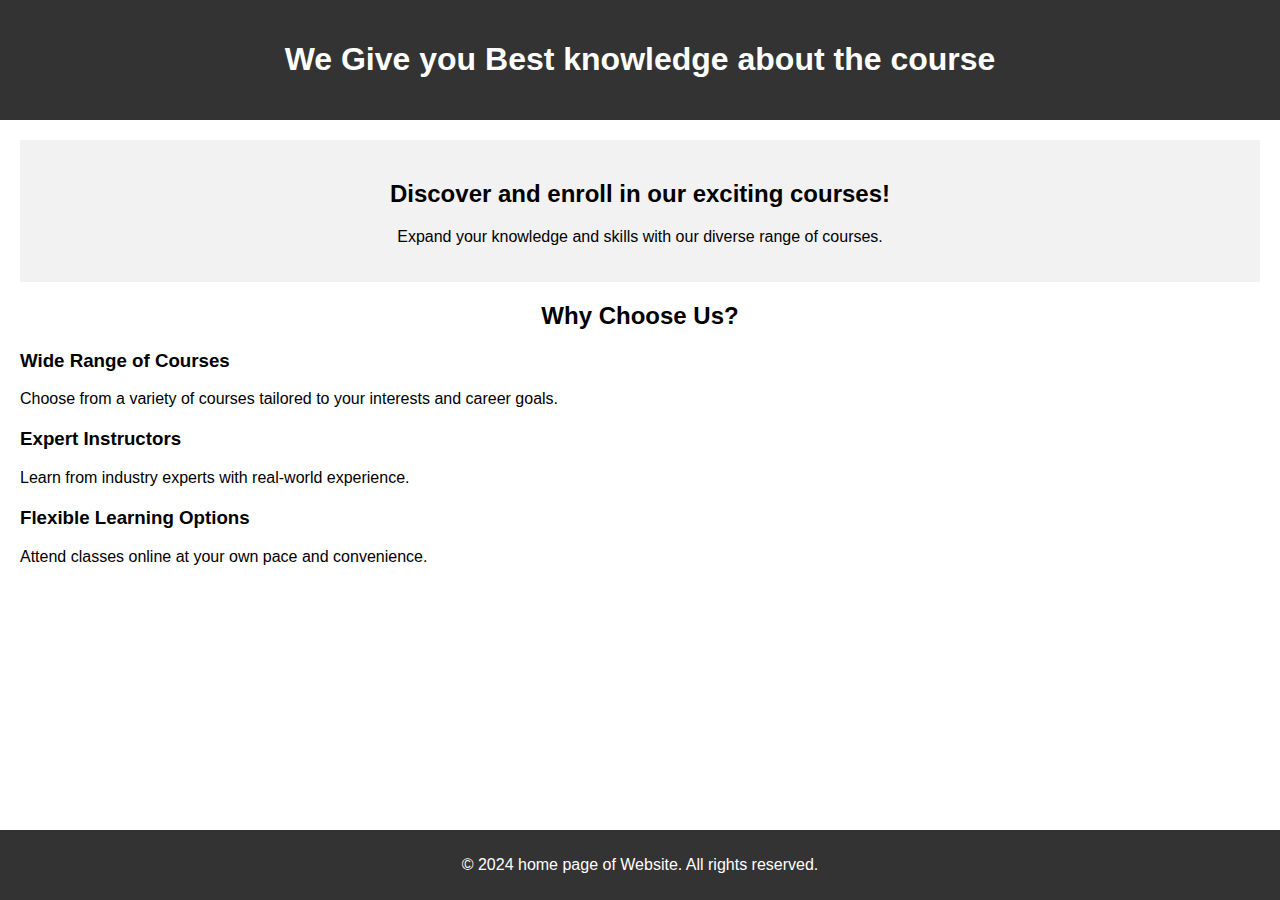
<file: index.html>
<!DOCTYPE html>
<html lang="en">
<head>
    <meta charset="UTF-8">
    <meta name="viewport" content="width=device-width, initial-scale=1.0">
    <title>Home - Course Registration</title>
    <style>
        body {
            font-family: Arial, sans-serif;
            margin: 0;
            padding: 0;
        }
        
        header {
            background-color: #333;
            color: #fff;
            padding: 20px;
            text-align: center;
        }
        
        nav ul {
            list-style-type: none;
            padding: 0;
        }
        
        nav ul li {
            display: inline;
            margin-right: 20px;
        }
        
        nav ul li a {
            color: #fff;
            text-decoration: none;
        }
        
        main {
            padding: 20px;
        }
        
        .banner {
            background-color: #f2f2f2;
            padding: 20px;
            text-align: center;
        }
        
        .features {
            margin-top: 20px;
        }
        
        .features h2 {
            text-align: center;
        }
        
        .feature {
            margin-top: 20px;
        }
        
        footer {
            background-color: #333;
            color: #fff;
            text-align: center;
            padding: 10px 0;
            position: fixed;
            bottom: 0;
            width: 100%;
        }
        
    </style>
</head>
<body>
    <header>
        <h1>We Give you Best knowledge about the course</h1>

    </header>

    <main>
        <section class="banner">
            <h2>Discover and enroll in our exciting courses!</h2>
            <p>Expand your knowledge and skills with our diverse range of courses.</p>
        </section>

        <section class="features">
            <h2>Why Choose Us?</h2>
            <div class="feature">
                <h3>Wide Range of Courses</h3>
                <p>Choose from a variety of courses tailored to your interests and career goals.</p>
            </div>
            <div class="feature">
                <h3>Expert Instructors</h3>
                <p>Learn from industry experts with real-world experience.</p>
            </div>
            <div class="feature">
                <h3>Flexible Learning Options</h3>
                <p>Attend classes online at your own pace and convenience.</p>
            </div>
        </section>
    </main>

    <footer>
        <p>&copy; 2024 home page of Website. All rights reserved.</p>
    </footer>
</body>
</html>
</file>
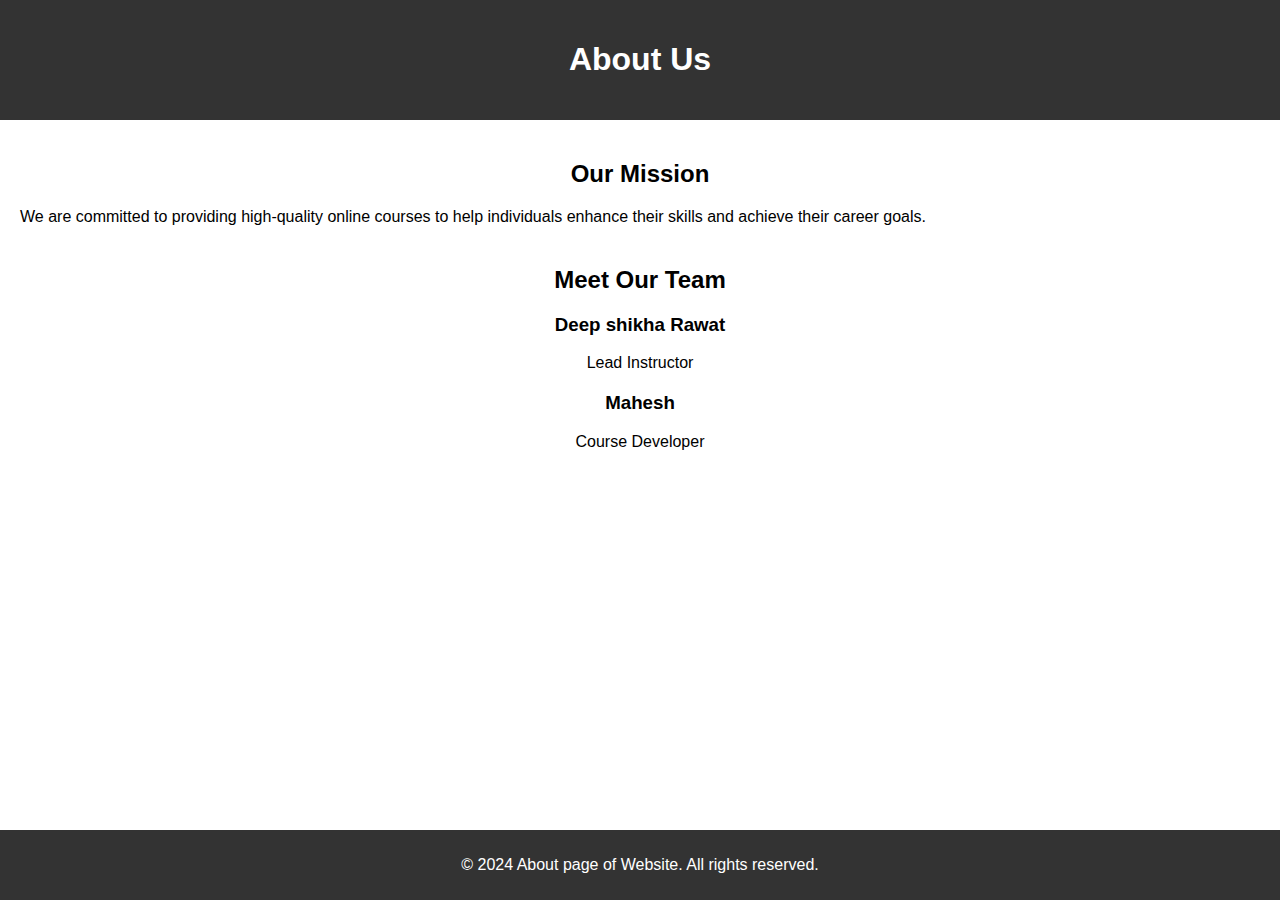
<file: about.html>
<!DOCTYPE html>
<html lang="en">
<head>
    <meta charset="UTF-8">
    <meta name="viewport" content="width=device-width, initial-scale=1.0">
    <title>About Us - Course Registration</title>
    <style>
        body {
            font-family: Arial, sans-serif;
            margin: 0;
            padding: 0;
        }
        
        header {
            background-color: #333;
            color: #fff;
            padding: 20px;
            text-align: center;
        }
        
        nav ul {
            list-style-type: none;
            padding: 0;
        }
        
        nav ul li {
            display: inline;
            margin-right: 20px;
        }
        
        nav ul li a {
            color: #fff;
            text-decoration: none;
        }
        
        main {
            padding: 20px;
        }
        
        .about-section, .team-section {
            margin-bottom: 40px;
        }
        
        .about-section h2, .team-section h2 {
            text-align: center;
        }
        
        .team-member {
            text-align: center;
            margin-top: 20px;
        }
        
        .team-member img {
            width: 150px;
            border-radius: 50%;
        }
        
        footer {
            background-color: #333;
            color: #fff;
            text-align: center;
            padding: 10px 0;
            position: fixed;
            bottom: 0;
            width: 100%;
        }
        
    </style>
</head>
<body>
    <header>
        <h1>About Us</h1>

    </header>

    <main>
        <section class="about-section">
            <h2>Our Mission</h2>
           <p>We are committed to providing high-quality online courses to help individuals enhance their skills and achieve their career goals.</p>
        </section>

        <section class="team-section">
            <h2>Meet Our Team</h2>
            <div class="team-member">
                
                <h3>Deep shikha Rawat</h3>
                <p>Lead Instructor</p>
            </div>
            <div class="team-member">
                
                <h3> Mahesh </h3>
                <p>Course Developer</p>
            </div>
        </section>
    </main>

    <footer>
        <p>&copy; 2024 About page of Website. All rights reserved.</p>
    </footer>
</body>
</html>
</file>
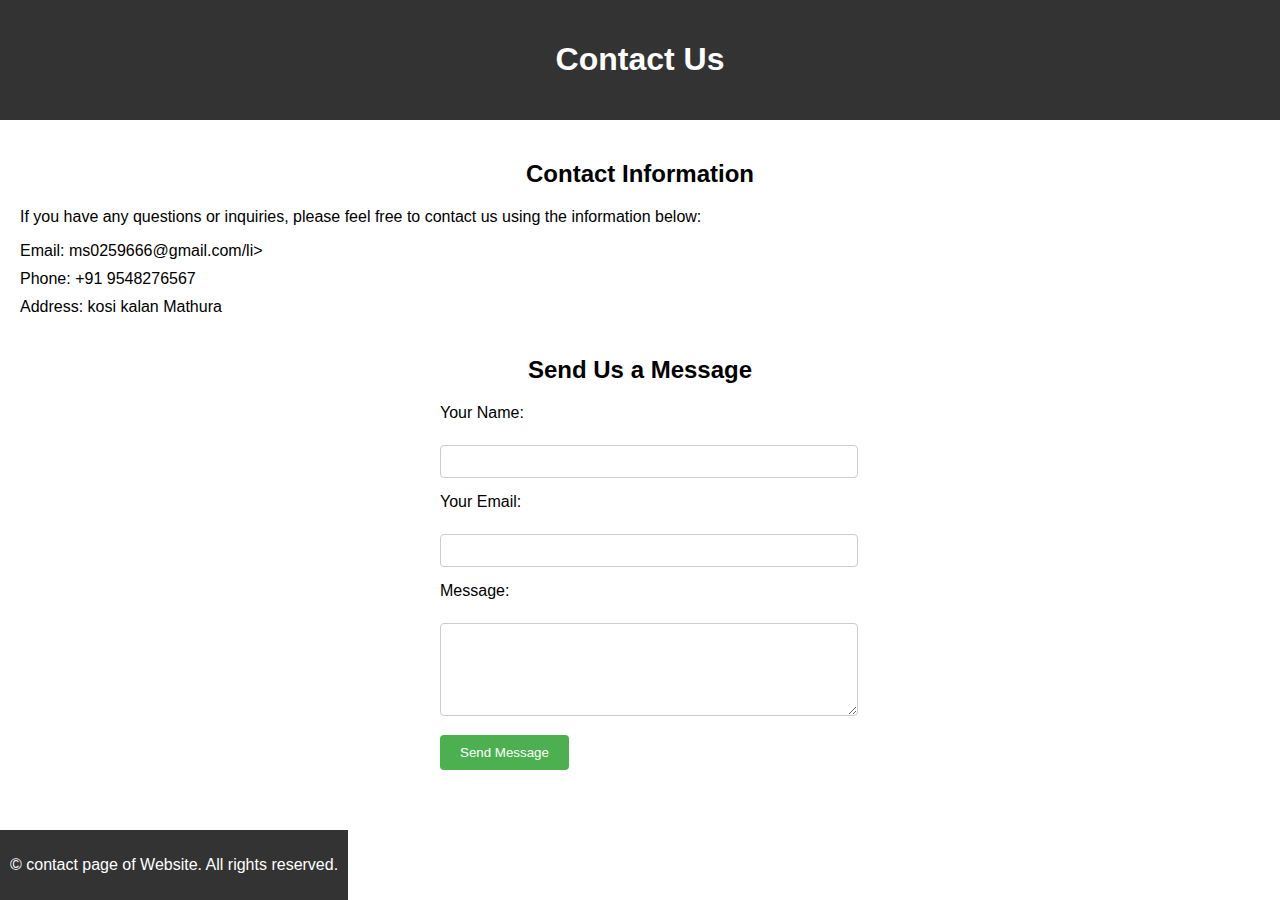
<file: contact.html>
<!DOCTYPE html>
<html lang="en">
<head>
    <meta charset="UTF-8">
    <meta name="viewport" content="width=device-width, initial-scale=1.0">
    <title>Contact Us - Course Registration</title>
    <style>
        body {
            font-family: Arial, sans-serif;
            margin: 0;
            padding: 0;
        }
        
        header {
            background-color: #333;
            color: #fff;
            padding: 20px;
            text-align: center;
        }
        
        nav ul {
            list-style-type: none;
            padding: 0;
        }
        
        nav ul li {
            display: inline;
            margin-right: 20px;
        }
        
        nav ul li a {
            color: #fff;
            text-decoration: none;
        }
        
        main {
            padding: 20px;
        }
        
        .contact-info, .contact-form {
            margin-bottom: 40px;
        }
        
        .contact-info h2, .contact-form h2 {
            text-align: center;
        }
        
        .contact-info ul {
            list-style-type: none;
            padding: 0;
        }
        
        .contact-info ul li {
            margin-bottom: 10px;
        }
        
        .contact-form form {
            max-width: 400px;
            margin: 0 auto;
        }
        
        .contact-form label {
            display: block;
            margin-bottom: 5px;
        }
        
        .contact-form input[type="text"],
        .contact-form input[type="email"],
        .contact-form textarea {
            width: 100%;
            padding: 8px;
            margin-bottom: 15px;
            border: 1px solid #ccc;
            border-radius: 4px;
        }
        
        .contact-form textarea {
            resize: vertical;
        }
        
        .contact-form input[type="submit"] {
            background-color: #4CAF50;
            color: white;
            padding: 10px 20px;
            border: none;
            border-radius: 4px;
            cursor: pointer;
        }
        
        .contact-form input[type="submit"]:hover {
            background-color: #45a049;
        }
        
        footer {
            background-color: #333;
            color: #fff;
            text-align: center;
            padding: 10px ;
            position: fixed;
            bottom: 0;
        }
        
    </style>
</head>
<body>
    <header>
        <h1>Contact Us</h1>
      
    </header>

    <main>
        <section class="contact-info">
            <h2>Contact Information</h2>
            <p>If you have any questions or inquiries, please feel free to contact us using the information below:</p>
            <ul>
                <li>Email: ms0259666@gmail.com/li>
                <li>Phone: +91 9548276567</li>
                <li>Address: kosi kalan Mathura</li>
            </ul>
        </section>

        <section class="contact-form">
            <h2>Send Us a Message</h2>
            <form action="#" method="post">
                <label for="name">Your Name:</label><br>
                <input type="text" id="name" name="name" required><br>
                
                <label for="email">Your Email:</label><br>
                <input type="email" id="email" name="email" required><br>
                
                <label for="message">Message:</label><br>
                <textarea id="message" name="message" rows="5" required></textarea><br>
                
                <input type="submit" value="Send Message">
            </form>
        </section>
    </main>

    <footer>
        <p>&copy; contact page of Website. All rights reserved.</p>
    </footer>
</body>
</html>
</file>
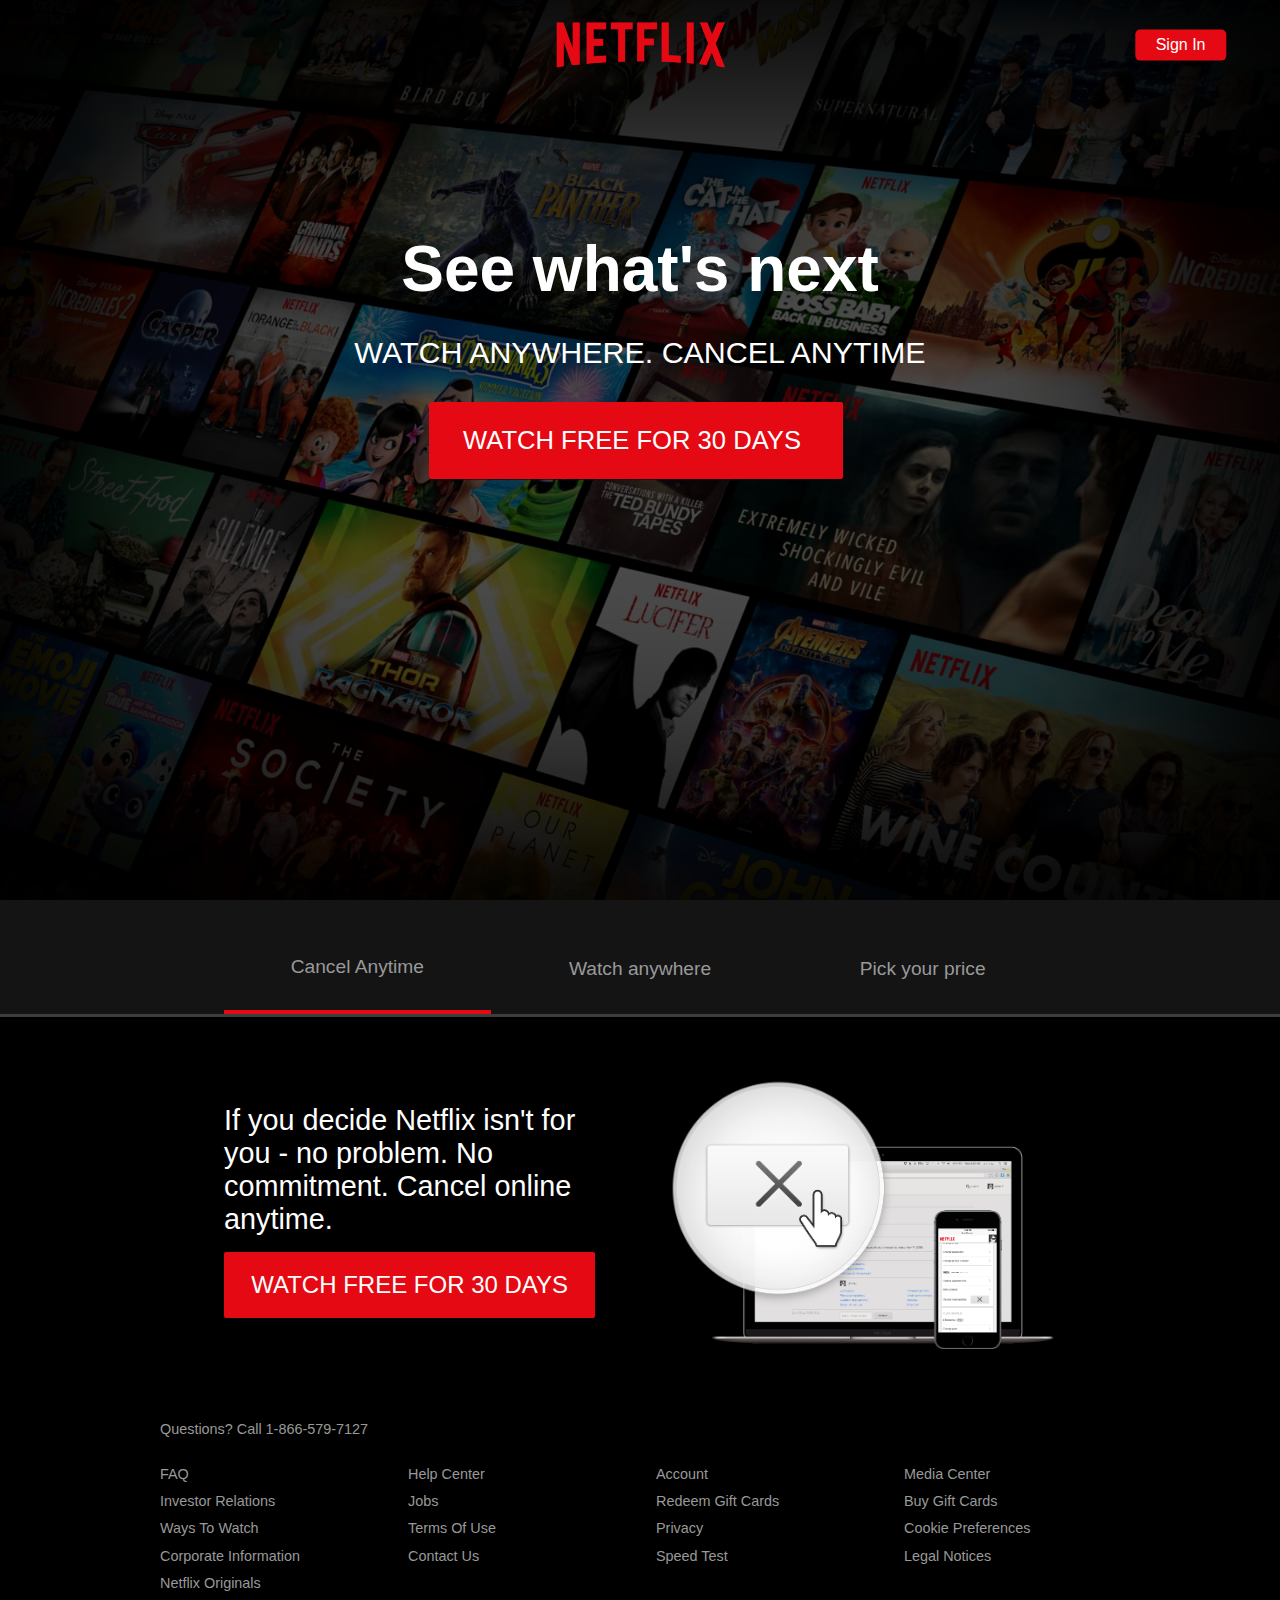
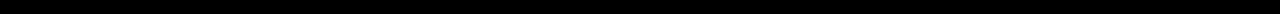
<file: netflix.html>
<!DOCTYPE html>
<html lang="en">
  <head>
    <meta charset="UTF-8" />
    <meta name="viewport" content="width=device-width, initial-scale=1.0" />
    <meta http-equiv="X-UA-Compatible" content="ie=edge" />
    <link
      rel="stylesheet"
      href="https://use.fontawesome.com/releases/v5.8.2/css/all.css"
      integrity="sha384-oS3vJWv+0UjzBfQzYUhtDYW+Pj2yciDJxpsK1OYPAYjqT085Qq/1cq5FLXAZQ7Ay"
      crossorigin="anonymous"
    />
    <title></title>
  <link rel="stylesheet" href="netflix.css">
  </head>
  <body>
    <header class="showcase">
      <div class="showcase-top">
        <img src="logo.png" alt="Netflix" />
        <a href="signin.html" class="btn btn-rounded">Sign In</a>
      </div>
      <div class="showcase-content">
        <h1>See what's next</h1>
        <p>Watch anywhere. Cancel anytime</p>
        <a href="signin.html" class="btn btn-xl"
          >Watch Free For 30 Days <i class="fas fa-chevron-right btn-icon"></i
        ></a>
      </div>
    </header>

    <section class="tabs">
      <div class="container">
        <div id="tab-1" class="tab-item tab-border">
          <i class="fas fa-door-open fa-3x"></i>
          <p class="hide-sm">Cancel Anytime</p>
        </div>
        <div id="tab-2" class="tab-item">
          <i class="fas fa-tablet-alt fa-3x"></i>
          <p class="hide-sm">Watch anywhere</p>
        </div>
        <div id="tab-3" class="tab-item">
          <i class="fas fa-tags fa-3x"></i>
          <p class="hide-sm">Pick your price</p>
        </div>
      </div>
    </section>

    <section class="tab-content">
      <div class="container">
        <!-- Tab Content 1 -->
        <div id="tab-1-content" class="tab-content-item show">
          <div class="tab-1-content-inner">
            <div>
              <p class="text-lg">
                If you decide Netflix isn't for you - no problem. No commitment.
                Cancel online anytime.
              </p>
              <a href="#" class="btn btn-lg">Watch Free for 30 days</a>
            </div>
            <img src="tab-content-1.png" alt="" />
          </div>
        </div>

        <!-- Tab Content 2 -->
        <div id="tab-2-content" class="tab-content-item">
          <div class="tab-2-content-top">
            <p class="text-lg">
              Watch TV shows and movies anytime, anywhere - personalized for
              you.
            </p>
            <a href="#" class="btn btn-lg">Watch Free for 30 days</a>
          </div>
          <div class="tab-2-content-bottom">
            <div>
              <img src="tab-content-2-1.png" alt="" />
              <p class="text-md">Watch on your TV</p>
              <p class="text-dark">
                Smart TVs, PlayStation, Xbox, Chromecase, Apple TV, Blu-ray
                players and more.
              </p>
            </div>

            <div>
              <img src="tab-content-2-2.png" alt="" />
              <p class="text-md">Watch instantly or download for later</p>
              <p class="text-dark">
                Available on phone and tablet, wherever you go
              </p>
            </div>

            <div>
              <img src="tab-content-2-3.png" alt="" />
              <p class="text-md">Use any computer</p>
              <p class="text-dark">
                Watch right on Netflix.com
              </p>
            </div>
          </div>
        </div>

        <!-- Tab Content 3 -->
        <div id="tab-3-content" class="tab-content-item">
          <div class="text-center">
            <p class="text-lg">
              Choose one pland and watch everything on Netflix
            </p>
            <a href="#" class="btn btn-lg">Watch Free For 30 days</a>
          </div>

          <table class="table">
            <thead>
              <tr>
                <th></th>
                <th>Basic</th>
                <th>Standard</th>
                <th>Premium</th>
              </tr>
            </thead>
            <tbody>
              <tr>
                <td>Monthly price after free month ends on 20/03/24</td>
                <td>$8.99</td>
                <td>$12.99</td>
                <td>$15.99</td>
              </tr>
              <tr>
                <td>HD Available</td>
                <td><i class="fas fa-times"></i></td>
                <td><i class="fas fa-check"></i></td>
                <td><i class="fas fa-check"></i></td>
              </tr>
              <tr>
                <td>Ultra HD Available</td>
                <td><i class="fas fa-times"></i></td>
                <td><i class="fas fa-check"></i></td>
                <td><i class="fas fa-check"></i></td>
              </tr>
              <tr>
                <td>Screens you can watch at the same time</td>
                <td><i class="fas fa-times"></i></td>
                <td><i class="fas fa-check"></i></td>
                <td><i class="fas fa-check"></i></td>
              </tr>
              <tr>
                <td>Watch on your laptop, TV, phone and tablet</td>
                <td><i class="fas fa-check"></i></td>
                <td><i class="fas fa-check"></i></td>
                <td><i class="fas fa-check"></i></td>
              </tr>
              <tr>
                <td>Unlimited Movies and TV shows</td>
                <td><i class="fas fa-check"></i></td>
                <td><i class="fas fa-check"></i></td>
                <td><i class="fas fa-check"></i></td>
              </tr>
              <tr>
                <td>Cancel anytime</td>
                <td><i class="fas fa-check"></i></td>
                <td><i class="fas fa-check"></i></td>
                <td><i class="fas fa-check"></i></td>
              </tr>
              <tr>
                <td>First month Free</td>
                <td><i class="fas fa-check"></i></td>
                <td><i class="fas fa-check"></i></td>
                <td><i class="fas fa-check"></i></td>
              </tr>
            </tbody>
          </table>
        </div>
      </div>
    </section>

    <footer class="footer">
      <p>Questions? Call 1-866-579-7127</p>
      <div class="footer-cols">
        <ul>
          <li><a href="#">FAQ</a></li>
          <li><a href="#">Investor Relations</a></li>
          <li><a href="#">Ways To Watch</a></li>
          <li><a href="#">Corporate Information</a></li>
          <li><a href="#">Netflix Originals</a></li>
        </ul>
        <ul>
          <li><a href="#">Help Center</a></li>
          <li><a href="#">Jobs</a></li>
          <li><a href="#">Terms Of Use</a></li>
          <li><a href="#">Contact Us</a></li>
        </ul>
        <ul>
          <li><a href="#">Account</a></li>
          <li><a href="#">Redeem Gift Cards</a></li>
          <li><a href="#">Privacy</a></li>
          <li><a href="#">Speed Test</a></li>
        </ul>
        <ul>
          <li><a href="#">Media Center</a></li>
          <li><a href="#">Buy Gift Cards</a></li>
          <li><a href="#">Cookie Preferences</a></li>
          <li><a href="#">Legal Notices</a></li>
        </ul>
      </div>
    </footer>
    <script>
      const tabItems = document.querySelectorAll(".tab-item");
const tabContentItems = document.querySelectorAll(".tab-content-item");

// Select tab content
function selectItem(e) {
  removeBorder();
  removeShow();
  // Add border to current tab
  this.classList.add("tab-border");
  // Grab content item from DOM
  const tabContentItem = document.querySelector(`#${this.id}-content`);
  // Add show class
  tabContentItem.classList.add("show");
}

function removeBorder() {
  tabItems.forEach(item => item.classList.remove("tab-border"));
}

function removeShow() {
  tabContentItems.forEach(item => item.classList.remove("show"));
}

// Listen for tab click
tabItems.forEach(item => item.addEventListener("click", selectItem));
    </script>
  </body>
</html>
</file>
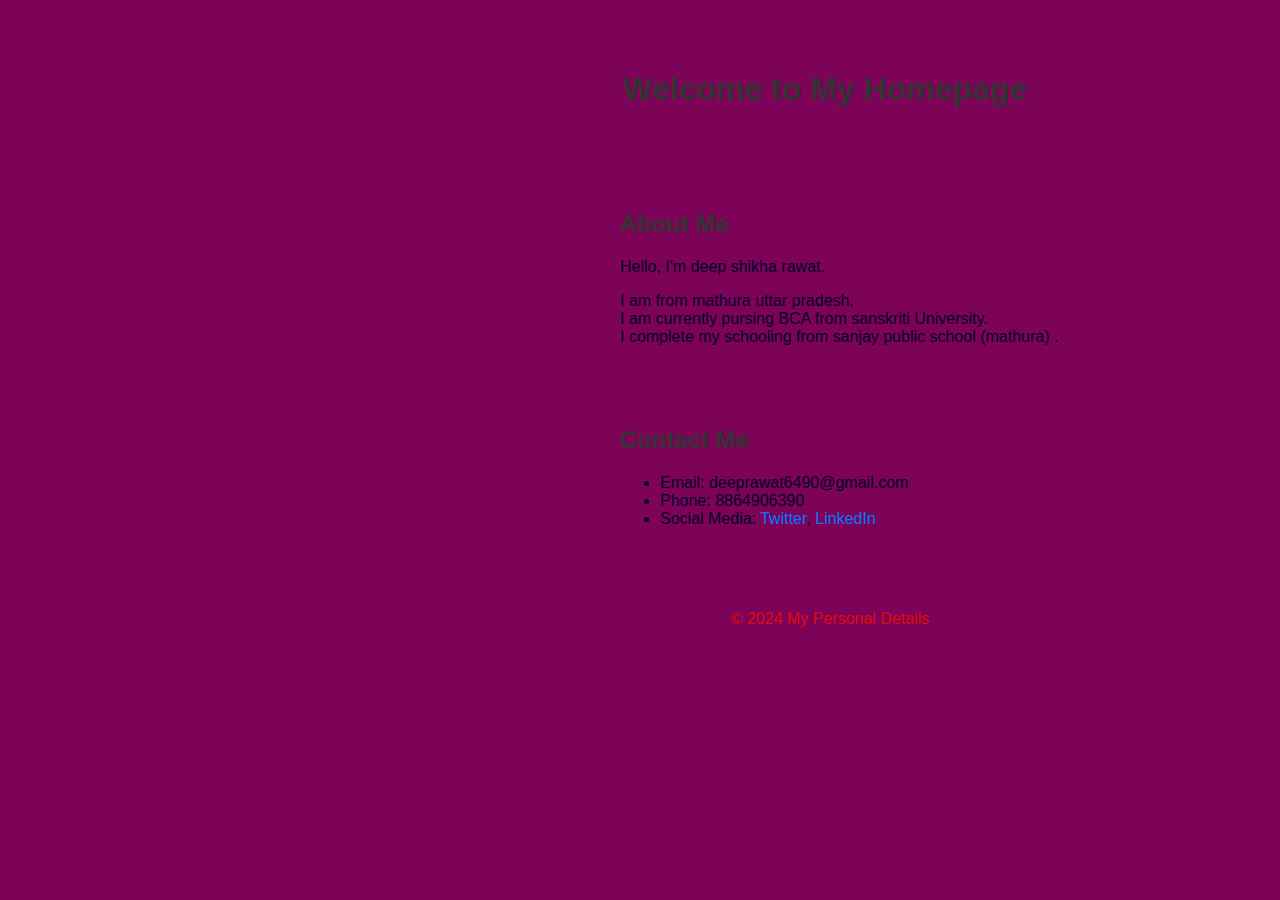
<file: personaldetail.html>
<!DOCTYPE html>
<html lang="en">
<head>
    <meta charset="UTF-8">
    <meta name="viewport" content="width=device-width, initial-scale=1.0">
    <title>My Personal Homepage</title>
    <style>
        body {
            font-family: Arial, sans-serif;
            margin: 0;
            padding: 0;
            background-color: hsl(318, 95%, 25%);
        }
        
        header {
            background-color: none;
            color: #fff;
            padding: 20px;
            text-align: center;
            width: 1550px;
            margin-left: 30px;
            margin-top: 30px;
            border-radius: 50px;
    
        }
        
        .bio, .contact {
            background-color: none;
            margin: 20px;
            color: #00012d;
            margin-left: 600px;
            
            padding: 20px;
            border-radius: 50px;
        }
        
        h1, h2 {
            color: #333;
        }
        
        footer {
            background-color: none;
            color: #e20a0a;
            text-align: center;
            padding: 10px 0;
            width: 1600px;
            margin-left: 30px;
            border-radius: 50px;
        }
        a {
            color: #007bff;
            text-decoration: none;
        }
        
        a:hover {
            text-decoration: underline;
        }
        .detail{
            font-size: 20;
        }
        
    </style>
</head>
<body background="https://images.unsplash.com/photo-1566476927456-446189d7b1ca?ixlib=rb-1.2.1&q=80&fm=jpg&crop=entropy&cs=tinysrgb&w=1080&fit=max&ixid=eyJhcHBfaWQiOjEyMDd9">
    <header>
        <h1>Welcome to My Homepage</h1>
    </header>
    <section class="bio">
        <h2>About Me</h2>
        <p>Hello, I'm deep shikha rawat.</p>
                  I am from mathura uttar pradesh.<br>
                I am currently pursing BCA from sanskriti University. <br>
                I complete my schooling from sanjay public school (mathura) .
          
    </section>
    <section class="contact">
        <h2>Contact Me</h2>
        <ul>
            <li>Email: deeprawat6490@gmail.com</li>
            <li>Phone: 8864906390</li>
            <li>Social Media:
                <a href="https://twitter.com/yourusername">Twitter</a>,
                <a href="https://www.linkedin.com/in/mahesh">LinkedIn</a>
            </li>
        </ul>
    </section>
    <footer>
        <p>&copy; 2024 My Personal Details</p>
    </footer>
</body>
</html>
</file>
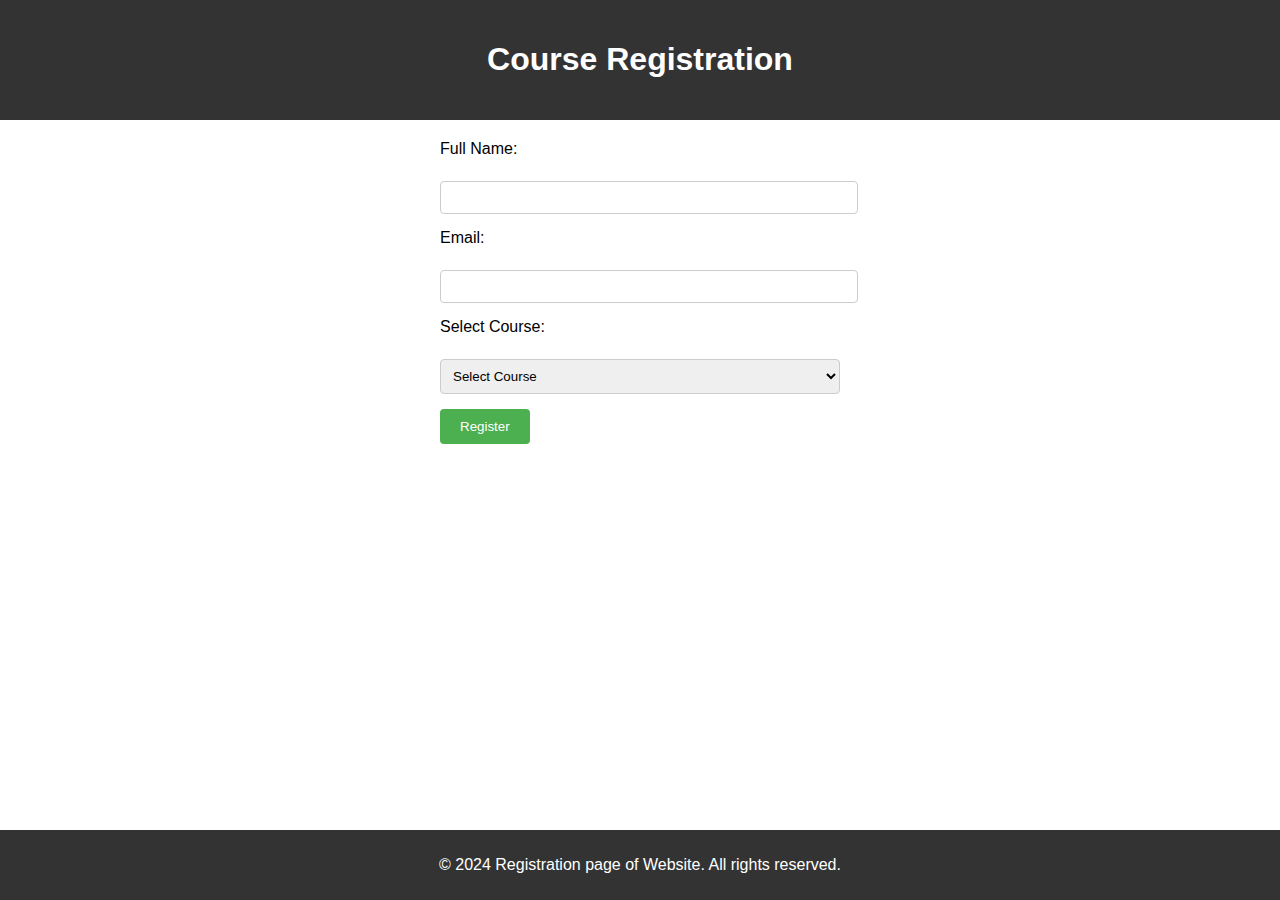
<file: registration.html>
<!DOCTYPE html>
<html lang="en">
<head>
    <meta charset="UTF-8">
    <meta name="viewport" content="width=device-width, initial-scale=1.0">
    <title>Course Registration</title>
    <style>
        body {
            font-family: Arial, sans-serif;
            margin: 0;
            padding: 0;
        }
        
        header {
            background-color: #333;
            color: #fff;
            padding: 20px;
            text-align: center;
        }
        
        nav ul {
            list-style-type: none;
            padding: 0;
        }
        
        nav ul li {
            display: inline;
            margin-right: 20px;
        }
        
        nav ul li a {
            color: #fff;
            text-decoration: none;
        }
        
        main {
            padding: 20px;
        }
        
        form {
            max-width: 400px;
            margin: 0 auto;
        }
        
        label {
            display: block;
            margin-bottom: 5px;
        }
        
        input[type="text"],
        input[type="email"],
        select {
            width: 100%;
            padding: 8px;
            margin-bottom: 15px;
            border: 1px solid #ccc;
            border-radius: 4px;
        }
        
        input[type="submit"] {
            background-color: #4CAF50;
            color: white;
            padding: 10px 20px;
            border: none;
            border-radius: 4px;
            cursor: pointer;
        }
        
        input[type="submit"]:hover {
            background-color: #45a049;
        }
        
        footer {
            background-color: #333;
            color: #fff;
            text-align: center;
            padding: 10px 0;
            position: fixed;
            bottom: 0;
            width: 100%;
        }
        
    </style>
</head>
<body>
    <header>
        <h1>Course Registration</h1>
        
    </header>

    <main>
        <form action="registration_success.html" method="post">
            <label for="fullname">Full Name:</label><br>
            <input type="text" id="fullname" name="fullname" required><br>
            
            <label for="email">Email:</label><br>
            <input type="email" id="email" name="email" required><br>
            
            <label for="course">Select Course:</label><br>
            <select id="course" name="course" required>
                <option value="course1">Select Course</option>
                <option value="course1">Bachelor of Computer Application (BCA)</option>
                <option value="course2">Bachelor of Technology (B.tech) </option>
                <option value="course3">Master of Computer Appliction </option>
            </select><br>
            
            <input type="submit" value="Register">
        </form>
    </main>

    <footer>
        <p>&copy; 2024 Registration page of Website. All rights reserved.</p>
    </footer>
</body>
</html>
</file>
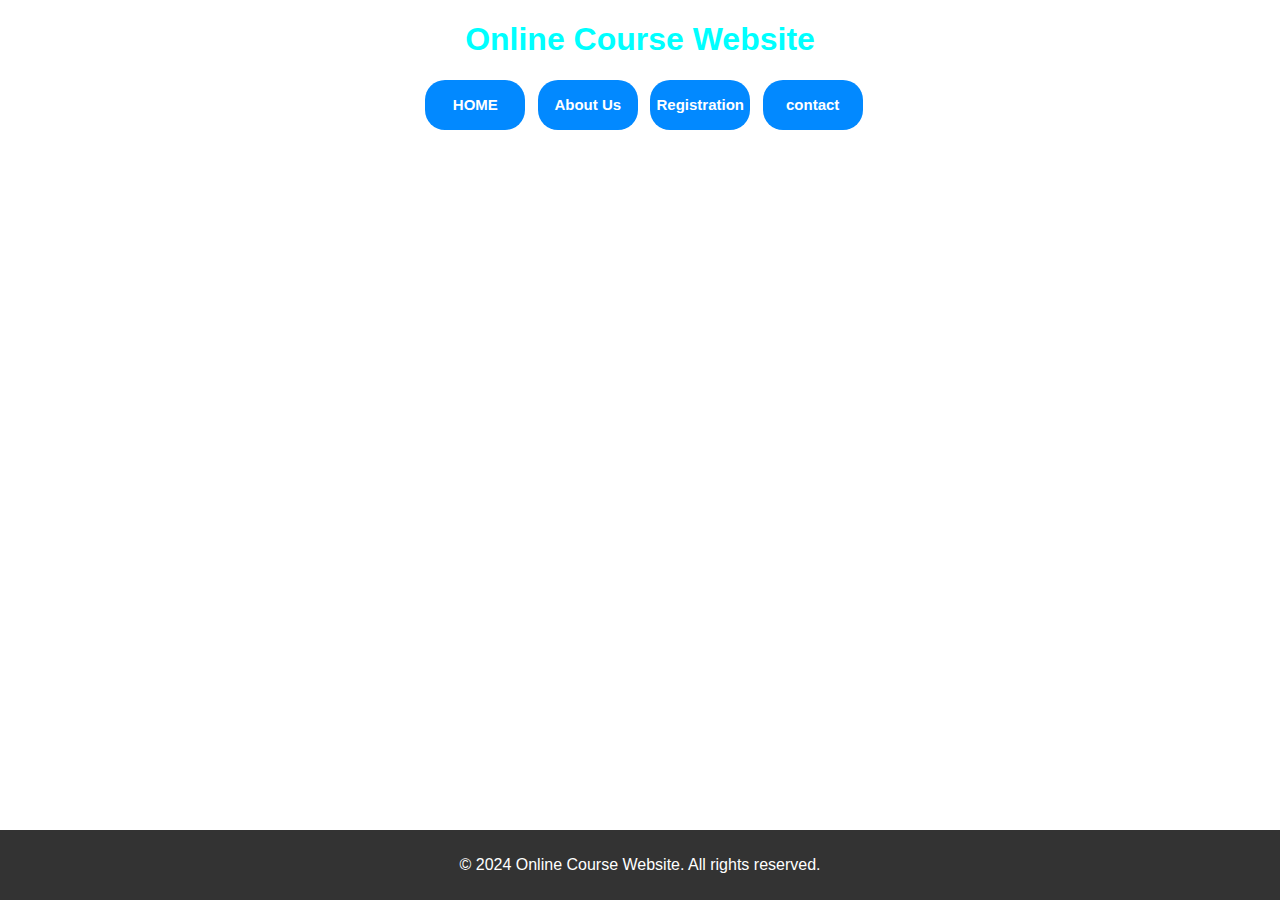
<file: websitetask.html>
<!DOCTYPE html>
<html lang="en">
<head>
    <meta charset="UTF-8">
    <meta name="viewport" content="width=device-width, initial-scale=1.0">
    <title>Online Course Website</title>
    <style>
        body {
            font-family: Arial, sans-serif;
            margin: 0;
            padding: 0;
        }
        
        header {
            background-image: https://th.bing.com/th/id/R.7fb5837de3fbe03692af1ba6ada6f491?rik=MKL1VljHaGIsLw&riu=http%3a%2f%2fwww.pixelstalk.net%2fwp-content%2fuploads%2f2016%2f06%2fDark-solid-color-wallpaper-images-hd-wallpapers.jpg&ehk=z8pXx0WIWSNyLQJb9uZDZJ14ckQ580HjzR8slx1w1Yg%3d&risl=&pid=ImgRaw&r=0;
            
            
            text-align: center;
        }
        .heading{
            color: aqua;
        }
        
        nav ul {
            list-style-type: none;
            padding: 0;
        }
        
        nav ul li {
            display: inline;
            margin-right: 20px;
        }
        
        nav ul li a {
            color: #fff;
            text-decoration: none;
        }
        
        main {
            padding: 20px;
        }
        .index{
            background-color: rgb(2, 137, 255);
        color: white;
        border: none;
        height: 50px;
        width: 100px;
        border-radius: 20px;
        font-weight: bold;
        font-size: 15px;
        cursor: pointer;
        margin-left: 8px;
       transition: box-shadow 0.15s;
       vertical-align: top; 
        }
        .about{
            background-color: rgb(2, 137, 255);
            color: white;
            border: none;
            height: 50px;
            width: 100px;
            border-radius: 20px;
            font-weight: bold;
            font-size: 15px;
            cursor: pointer;
            margin-left: 8px;
           transition: box-shadow 0.15s;
           vertical-align: top; 
            }
            .register{
                background-color: rgb(2, 137, 255);
                color: white;
                border: none;
                height: 50px;
                width: 100px;
                border-radius: 20px;
                font-weight: bold;
                font-size: 15px;
                cursor: pointer;
                margin-left: 8px;
               transition: box-shadow 0.15s;
               vertical-align: top; 
        
            }
            .contact{
                background-color: rgb(2, 137, 255);
                color: white;
                border: none;
                height: 50px;
                width: 100px;
                border-radius: 20px;
                font-weight: bold;
                font-size: 15px;
                cursor: pointer;
                margin-left: 8px;
               transition: box-shadow 0.15s;
               vertical-align: top; 
                
            }
        
        
        footer {
            background-color: #333;
            color: #fff;
            text-align: center;
            padding: 10px 0;
            position: fixed;
            bottom: 0;
            width: 100%;
        }
        
    </style>
</head>
<body background="https://jbsoftware.ca/wp-content/uploads/web-design.jpg">
    <header>
        <h1 class="heading">Online Course Website</h1>
       <!-- <nav>
            <ul>
                <li class="index"><a href="index.html">Home</a></li>
                <li><a href="about.html">About Us</a></li>
                <li><a href="registration.html">Registration</a></li>
                <li><a href="contact.html">Contact</a></li>
            </ul>
        </nav>-->
       <a href="index.html"> <button class="index">HOME</button></a>
       <a href="about.html"> <button class="about">About Us</button></a>
       <a href="registration.html"> <button class="register">Registration</button></a>
       <a href="contact.html"> <button class="contact">contact</button></a>
    </header>

    <main>
        <!-- Content will be dynamically loaded here based on the page -->
    </main>

    <footer>
        <p>&copy; 2024 Online Course Website. All rights reserved.</p>
    </footer>
</body>
</html>
</file>
<file: netflix.css>
:root {
        --primary-color: #e50914;
        --dark-color: #141414;
      }
      
      * {
        box-sizing: border-box;
        margin: 0;
        padding: 0;
      }
      
      body {
        font-family: "Arial", sans-serif;
        -webkit-font-smoothing: antialiased;
        background: #000;
        color: #999;
      }
      
      ul {
        list-style: none;
      }
      
      h1,
      h2,
      h3,
      h4 {
        color: #fff;
      }
      
      a {
        color: #fff;
        text-decoration: none;
      }
      
      p {
        margin: 0.5rem 0;
      }
      
      img {
        width: 100%;
      }
      
      .showcase {
        width: 100%;
        height: 100vh;
        position: relative;
        background: url("background.jpg") no-repeat center center/cover;
      }
      
      .showcase::after {
        content: "";
        position: absolute;
        top: 0;
        left: 0;
        width: 100%;
        height: 100%;
        z-index: 1;
        background: rgba(0, 0, 0, 0.6);
        box-shadow: inset 120px 100px 250px #000, inset -120px -100px 250px #000;
      }
      
      .showcase-top {
        position: relative;
        height: 90px;
        z-index: 2;
      }
      
      .showcase-top img {
        width: 170px;
        position: absolute;
        top: 50%;
        left: 50%;
        transform: translate(-50%, -50%);
      }
      
      .showcase-top a {
        position: absolute;
        top: 50%;
        right: 0;
        transform: translate(-50%, -50%);
      }
      
      .showcase-content {
        position: relative;
        margin: auto;
        display: flex;
        flex-direction: column;
        justify-content: center;
        align-items: center;
        text-align: center;
        margin-top: 9rem;
        z-index: 2;
      }
      
      .showcase-content h1 {
        font-weight: 600;
        font-size: 4rem;
        line-height: 1.1;
        margin: 0 0 2rem 0;
      }
      
      .showcase-content p {
        text-transform: uppercase;
        color: #fff;
        font-weight: 400;
        font-size: 1.9rem;
        line-height: 1.1;
        margin: 0 0 2rem;
      }
      
      /* Utility Classes */
      
      /* Tabs */
      .tabs {
        background: var(--dark-color);
        padding-top: 1rem;
        border-bottom: 3px solid #3d3d3d;
      }
      
      .tabs .container {
        display: grid;
        grid-template-columns: repeat(3, 1fr);
        grid-gap: 1rem;
        align-items: center;
        justify-content: center;
        text-align: center;
      }
      
      .tabs p {
        font-size: 1.2rem;
        padding-top: 0.5rem;
      }
      
      .tabs .container > div {
        padding: 1.5rem 0;
      }
      
      .tabs .container > div:hover {
        color: #fff;
        cursor: pointer;
      }
      
      .tab-border {
        border-bottom: var(--primary-color) 4px solid;
      }
      
      /* Tab Content */
      .tab-content {
        padding: 3rem 0;
        background: #000;
        color: #fff;
      }
      
      /*  Hide content Initially  */
      #tab-1-content,
      #tab-2-content,
      #tab-3-content {
        display: none;
      }
      
      .show {
        display: block !important;
      }
      
      #tab-1-content .tab-1-content-inner {
        display: grid;
        grid-template-columns: repeat(2, 1fr);
        grid-gap: 2rem;
        align-items: center;
        justify-content: center;
      }
      
      #tab-2-content .tab-2-content-top {
        display: grid;
        grid-template-columns: 2fr 1fr;
        grid-gap: 1rem;
        justify-content: center;
        align-items: center;
      }
      
      #tab-2-content .tab-2-content-bottom {
        margin-top: 2rem;
        display: grid;
        grid-template-columns: repeat(3, 1fr);
        grid-gap: 2rem;
        justify-content: center;
        align-items: center;
        text-align: center;
      }
      
      /*  Table  */
      .table {
        width: 100%;
        margin-top: 2rem;
        border-collapse: collapse;
        border-spacing: 0;
      }
      
      .table thead th {
        text-transform: uppercase;
        padding: 0.8rem;
      }
      
      .table tbody tr td {
        color: #999;
        padding: 0.8rem 1.2rem;
        text-align: center;
      }
      
      .table tbody tr td:first-child {
        text-align: left;
      }
      
      .table tbody tr:nth-child(odd) {
        background: #222;
      }
      
      /* Footer */
      .footer {
        max-width: 75%;
        margin: 1rem auto;
        overflow: auto;
      }
      
      .footer,
      .footer a {
        color: #999;
        font-size: 0.9rem;
      }
      
      .footer p {
        margin-bottom: 1.5rem;
      }
      
      .footer .footer-cols {
        display: grid;
        grid-template-columns: repeat(4, 1fr);
        grid-gap: 2rem;
      }
      
      .footer li {
        line-height: 1.9;
      }
      
      /*  Container  */
      .container {
        max-width: 70%;
        margin: auto;
        overflow: hidden;
        padding: 0 2rem;
      }
      
      /* Text Styles */
      .text-xl {
        font-size: 2rem;
        margin-bottom: 1rem;
      }
      
      .text-lg {
        font-size: 1.8rem;
        margin-bottom: 1rem;
      }
      
      .text-md {
        font-size: 1.5rem;
        margin-bottom: 1rem;
      }
      
      .text-center {
        text-align: center;
      }
      
      .text-dark {
        color: #999;
      }
      
      /* Buttons */
      .btn {
        display: inline-block;
        background: var(--primary-color);
        color: #fff;
        padding: 0.4rem 1.3rem;
        font-size: 1rem;
        text-align: center;
        border: none;
        cursor: pointer;
        margin-right: 0.5rem;
        outline: none;
        box-shadow: 0 1px 0 rgba(0, 0, 0, 0.45);
        border-radius: 2px;
      }
      
      .btn:hover {
        opacity: 0.9;
      }
      
      .btn-rounded {
        border-radius: 5px;
      }
      
      .btn-xl {
        font-size: 1.6rem;
        padding: 1.5rem 2.1rem;
        text-transform: uppercase;
      }
      
      .btn-lg {
        font-size: 1.5rem;
        padding: 1.2rem 1.7rem;
        text-transform: uppercase;
      }
      
      .btn-icon {
        margin-left: 0.5rem;
      }
      
      /*  Media Queries  */
      @media (max-width: 960px) {
        .showcase {
          height: 100vh;
        }
      
        .hide-sm {
          display: none;
        }
      
        .showcase-top img {
          top: 30%;
          left: 5%;
          transform: translate(0);
        }
      
        .showcase-top a {
          top: 30%;
          right: 5%;
          transform: translate(0);
        }
      
        .showcase-content h1 {
          font-size: 2rem;
          line-height: 0.5;
        }
      
        .showcase-content p {
          font-size: 1rem;
        }
      
        .footer .footer-cols {
          grid-template-columns: repeat(2, 1fr);
        }
      
        .btn-xl {
          font-size: 1rem;
          padding: 1rem 1.2rem;
        }
      
        .btn-lg {
          font-size: 0.8rem;
          padding: 0.8rem 1rem;
        }
      
        .text-xl {
          font-size: 1.5rem;
        }
      
        .text-lg {
          font-size: 1.2rem;
        }
      
        .text-md {
          font-size: 1rem;
        }
      }
      
      @media (max-width: 700px) {
        .showcase::after {
          box-shadow: inset 50px 50px 150px #000, inset -50px -50px 150px #000;
        }
      
        .container {
          max-width: 90%;
          margin: auto;
          overflow: hidden;
          padding: 0px 0.1rem;
        }
      
        #tab-1-content .tab-1-content-inner {
          grid-template-columns: 1fr;
          text-align: center;
        }
      
        #tab-2-content .tab-2-content-top {
          display: block;
          text-align: center;
        }
      
        #tab-2-content .tab-2-content-bottom {
          grid-template-columns: 1fr;
        }
      
        .btn-lg {
          font-size: 1rem;
          padding: 0.8rem 1rem;
          text-transform: uppercase;
        }
      
        .tab-item > i {
          font-size: 1.3rem;
        }
      
        .footer .footer-cols {
          grid-template-columns: 1fr;
        }
      }
</file>
